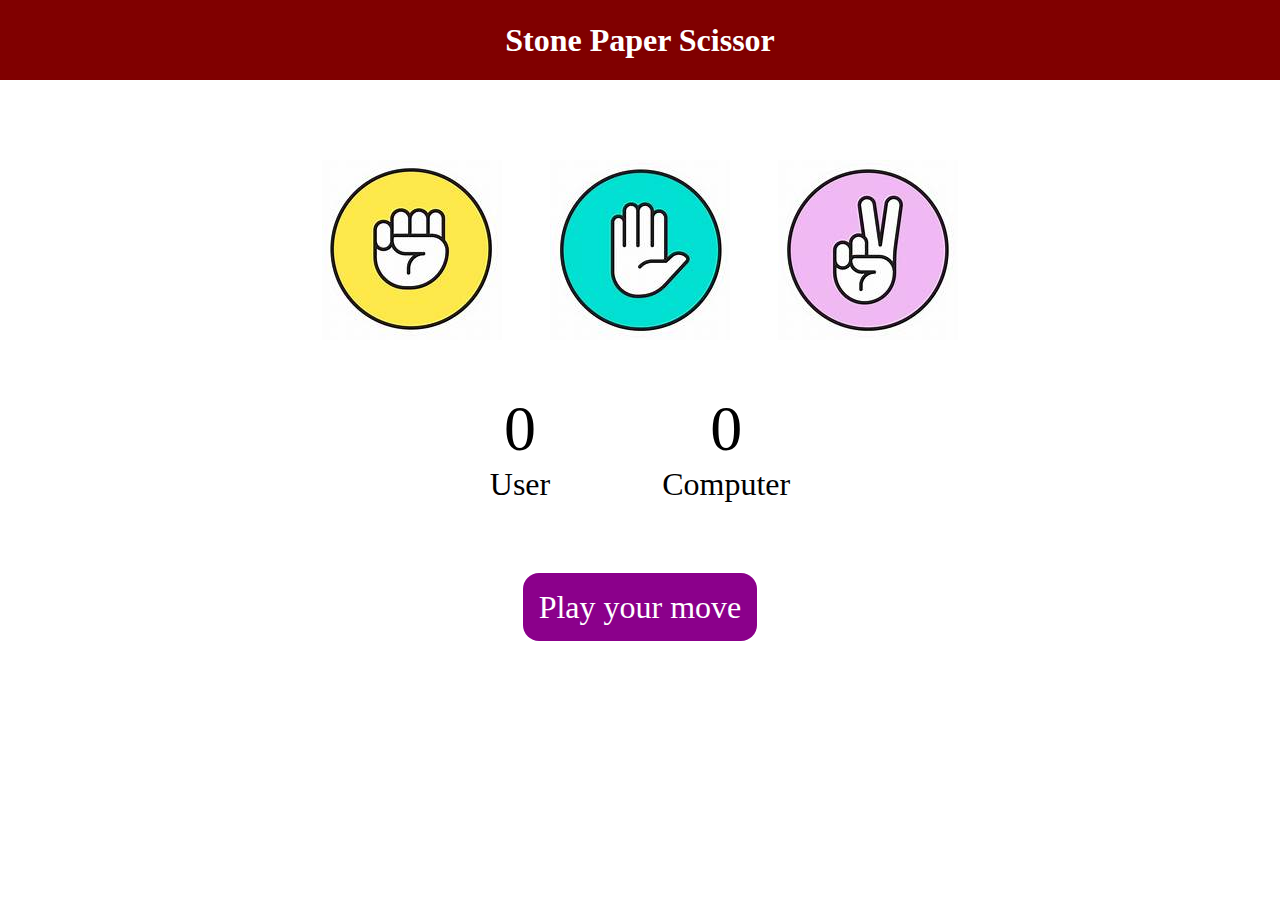
<file: index.html>
<!DOCTYPE html>
<html lang="en">
<head>
  <meta charset="UTF-8">
  <meta name="viewport" content="width=device-width, initial-scale=1.0">
  <title>Stone Paper Scissor Game</title> 
  <link rel="stylesheet" href="index.css">
</head>
<body>
<h1>Stone Paper Scissor </h1>
<div class="choices">
  <div class="choice" id="rock">
    <img src="./images/stone.jpg">
  </div>
  <div class="choice" id="paper">
    <img src="./images/paper.jpg">
  </div>
  <div class="choice" id="scissor">
    <img src="./images/scissor.jpg">
  </div>
</div>
<div class="score-board">
  <div class="score">
    <p id="user-score">0</p>
    <p>User</p>
  </div>
  <div class="score">
    <p id="comp-score">0</p>
    <p>Computer</p>
  </div>
</div>
<div class="msg-container">
  <p id="msg">Play your move</p>
</div>
  <script src="index.js"></script>
</body>
</html>
</file>
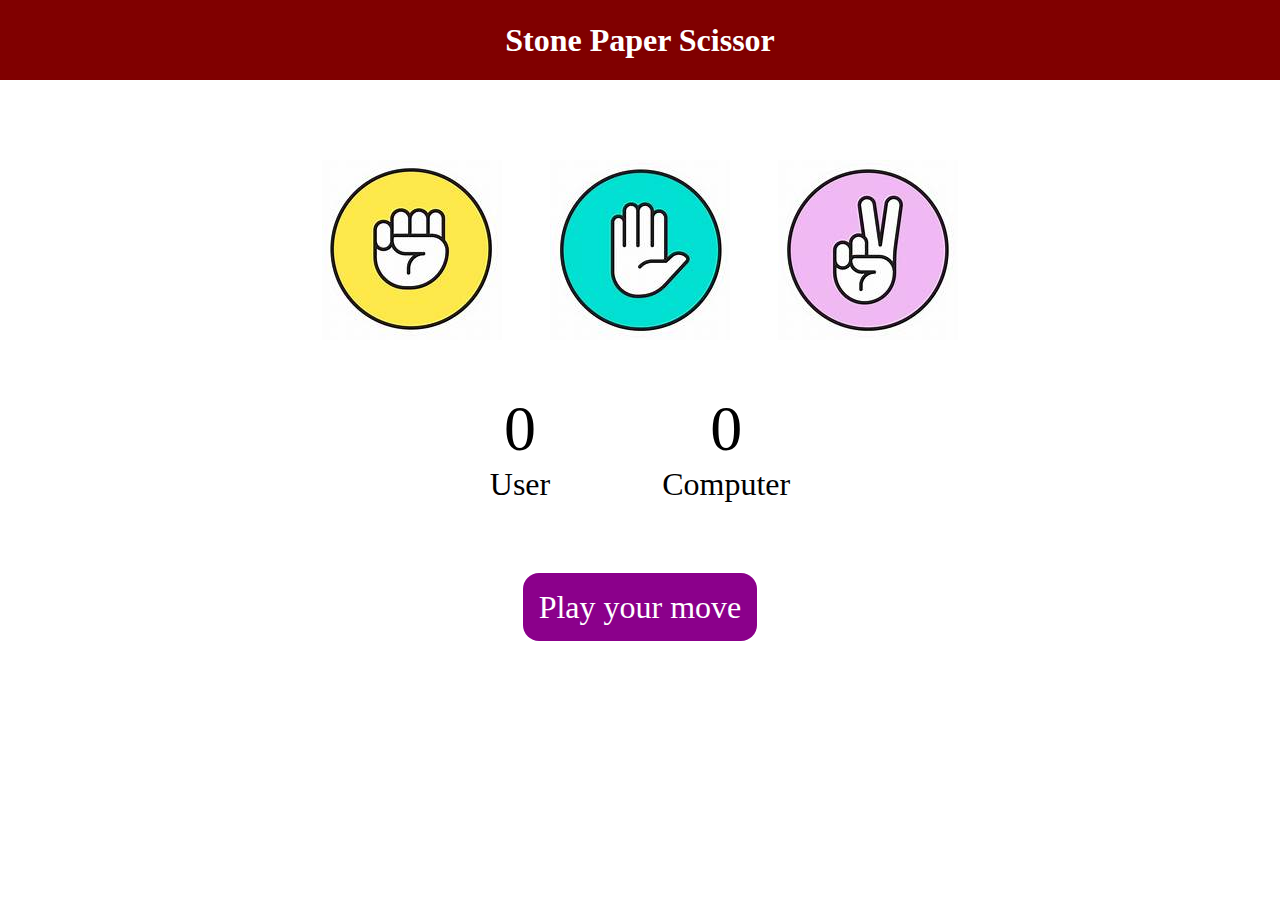
<file: game.html>
<!DOCTYPE html>
<html lang="en">
<head>
  <meta charset="UTF-8">
  <meta name="viewport" content="width=device-width, initial-scale=1.0">
  <title>Stone Paper Scissor Game</title> 
  <link rel="stylesheet" href="game.css">
</head>
<body>
<h1>Stone Paper Scissor </h1>
<div class="choices">
  <div class="choice" id="rock">
    <img src="./images/stone.jpg">
  </div>
  <div class="choice" id="paper">
    <img src="./images/paper.jpg">
  </div>
  <div class="choice" id="scissor">
    <img src="./images/scissor.jpg">
  </div>
</div>
<div class="score-board">
  <div class="score">
    <p id="user-score">0</p>
    <p>User</p>
  </div>
  <div class="score">
    <p id="comp-score">0</p>
    <p>Computer</p>
  </div>
</div>
<div class="msg-container">
  <p id="msg">Play your move</p>
</div>
  <script src="game.js"></script>
</body>
</html>
</file>
<file: index.css>
* {
    margin:0;
    padding:0;
    text-align: center;
}
h1 {
    background-color: maroon;
    color: white;
    height: 5rem;
    line-height: 5rem;
}
.choice:hover {
    opacity: 0.5;
    cursor: pointer;
    
}    
.choices {
    display: flex;
    justify-content: center;
    gap: 3rem;
    margin-top: 5rem;
}
.score-board {
    display: flex;
    justify-content: center;
    align-items: center;
    gap: 7rem;
    font-size: 2rem;
    margin-top: 3rem;
}
#user-score , #comp-score {
    font-size: 4rem;
}
.msg-container {
    margin-top: 5rem;
}
#msg {
    background-color: darkmagenta;
    color:white;
    height: 3rem;
    line-height: 3rem;
    font-size: 2rem;
    display: inline;
    padding: 1rem;
    border-radius: 1rem;
}
</file>
<file: game.css>
* {
    margin:0;
    padding:0;
    text-align: center;
}
h1 {
    background-color: maroon;
    color: white;
    height: 5rem;
    line-height: 5rem;
}
.choice:hover {
    opacity: 0.5;
    cursor: pointer;
    
}    
.choices {
    display: flex;
    justify-content: center;
    gap: 3rem;
    margin-top: 5rem;
}
.score-board {
    display: flex;
    justify-content: center;
    align-items: center;
    gap: 7rem;
    font-size: 2rem;
    margin-top: 3rem;
}
#user-score , #comp-score {
    font-size: 4rem;
}
.msg-container {
    margin-top: 5rem;
}
#msg {
    background-color: darkmagenta;
    color:white;
    height: 3rem;
    line-height: 3rem;
    font-size: 2rem;
    display: inline;
    padding: 1rem;
    border-radius: 1rem;
}
</file>
